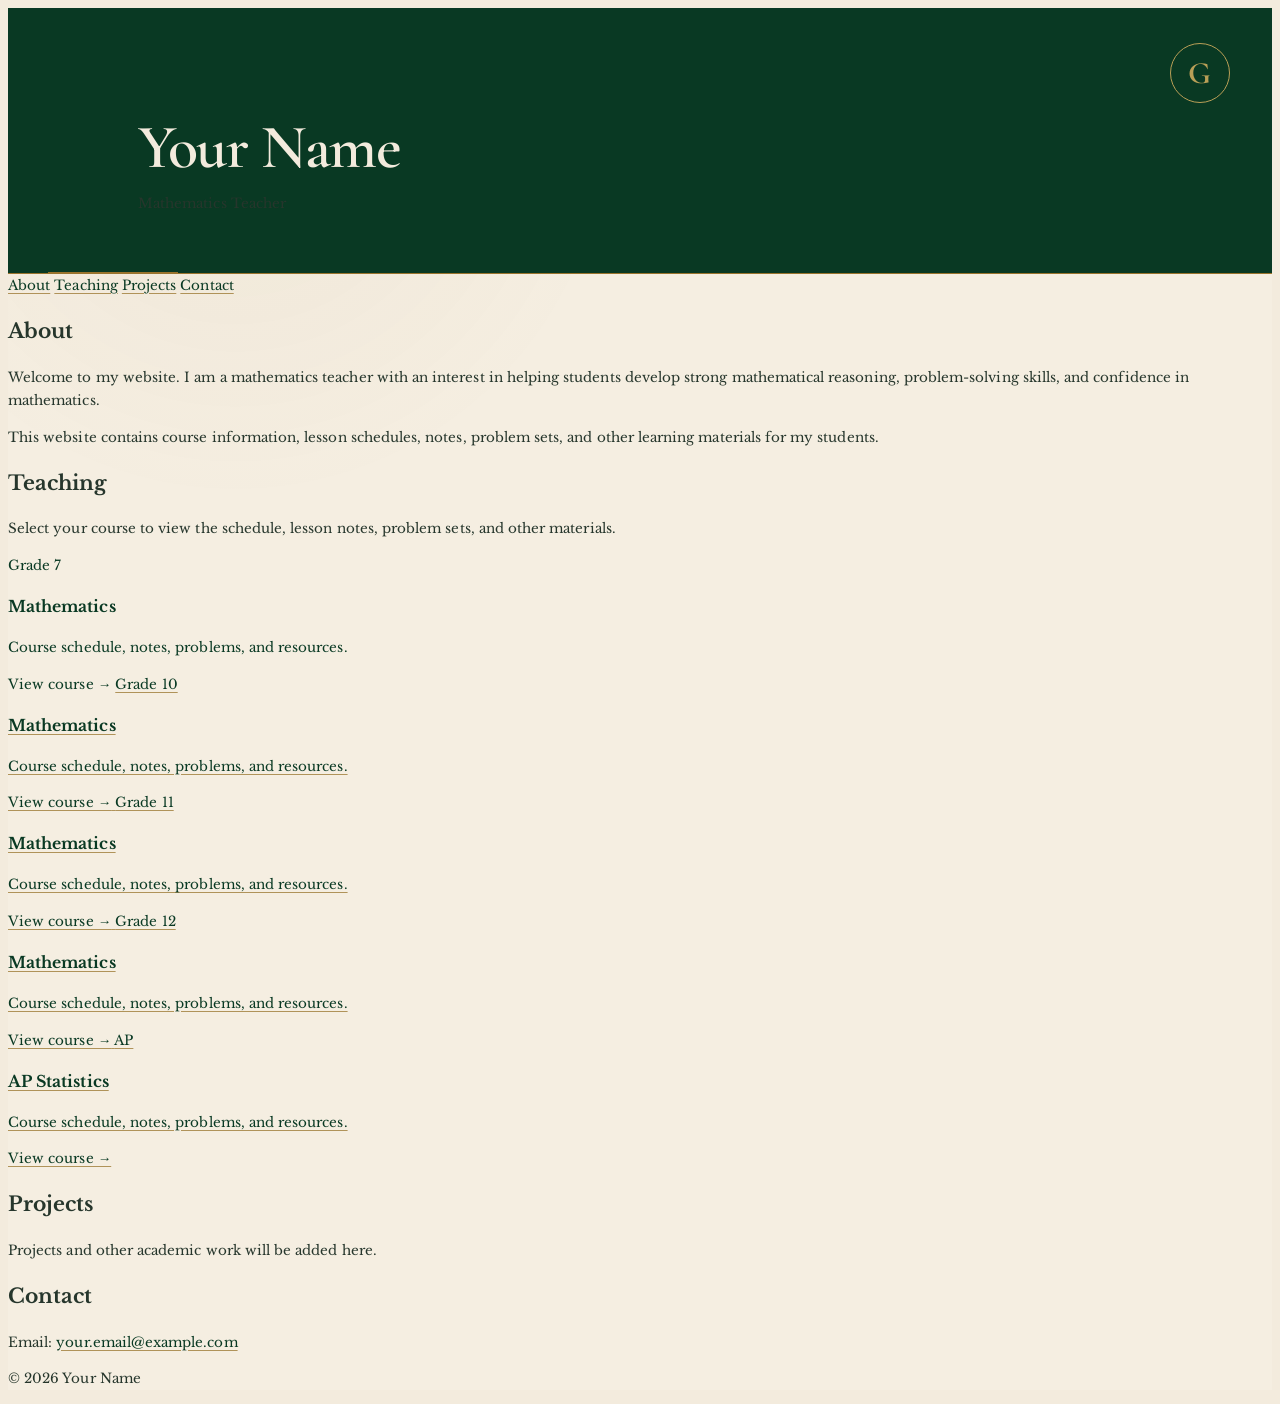
<file: index.html>
<!DOCTYPE html>
<html lang="en">
<head>
  <meta charset="UTF-8">
  <meta name="viewport" content="width=device-width, initial-scale=1.0">

  <title>Your Name | Teaching</title>

  
<link rel="stylesheet" href="old-money-theme.css">
</head>

<body>

  <!-- HEADER -->
  <header class="site-header">
    <div class="container">
      <h1>Your Name</h1>
      <p class="subtitle">Mathematics Teacher</p>
    </div>
  </header>


  <!-- NAVIGATION -->
  <nav class="navbar">
    <div class="container nav-container">
      <a href="#about">About</a>
      <a href="#teaching">Teaching</a>
      <a href="#projects">Projects</a>
      <a href="#contact">Contact</a>
    </div>
  </nav>


  <!-- MAIN CONTENT -->
  <main class="container">

    <!-- ABOUT -->
    <section id="about" class="section">
      <h2>About</h2>

      <p>
        Welcome to my website. I am a mathematics teacher with an interest
        in helping students develop strong mathematical reasoning,
        problem-solving skills, and confidence in mathematics.
      </p>

      <p>
        This website contains course information, lesson schedules,
        notes, problem sets, and other learning materials for my students.
      </p>
    </section>


    <!-- TEACHING -->
    <section id="teaching" class="section">
      <h2>Teaching</h2>

      <p class="section-intro">
        Select your course to view the schedule, lesson notes,
        problem sets, and other materials.
      </p>


      <div class="course-grid">

        <a class="course-card" ="courses/grade7.html">
          <span class="course-level">Grade 7</span>
          <h3>Mathematics</h3>
          <p>Course schedule, notes, problems, and resources.</p>
          <span class="course-link">View course →</span>
        </a>


        <a class="course-card" href="courses/grade10.html">
          <span class="course-level">Grade 10</span>
          <h3>Mathematics</h3>
          <p>Course schedule, notes, problems, and resources.</p>
          <span class="course-link">View course →</span>
        </a>


        <a class="course-card" href="courses/grade11.html">
          <span class="course-level">Grade 11</span>
          <h3>Mathematics</h3>
          <p>Course schedule, notes, problems, and resources.</p>
          <span class="course-link">View course →</span>
        </a>


        <a class="course-card" href="courses/grade12.html">
          <span class="course-level">Grade 12</span>
          <h3>Mathematics</h3>
          <p>Course schedule, notes, problems, and resources.</p>
          <span class="course-link">View course →</span>
        </a>


        <a class="course-card" href="courses/ap-statistics.html">
          <span class="course-level">AP</span>
          <h3>AP Statistics</h3>
          <p>Course schedule, notes, problems, and resources.</p>
          <span class="course-link">View course →</span>
        </a>

      </div>
    </section>


    <!-- PROJECTS -->
    <section id="projects" class="section">
      <h2>Projects</h2>

      <p>
        Projects and other academic work will be added here.
      </p>
    </section>


    <!-- CONTACT -->
    <section id="contact" class="section">
      <h2>Contact</h2>

      <p>
        Email:
        <a href="mailto:your.email@example.com">
          your.email@example.com
        </a>
      </p>
    </section>

  </main>


  <!-- FOOTER -->
  <footer>
    <div class="container">
      <p>© 2026 Your Name</p>
    </div>
  </footer>

</body>
</html>
</file>
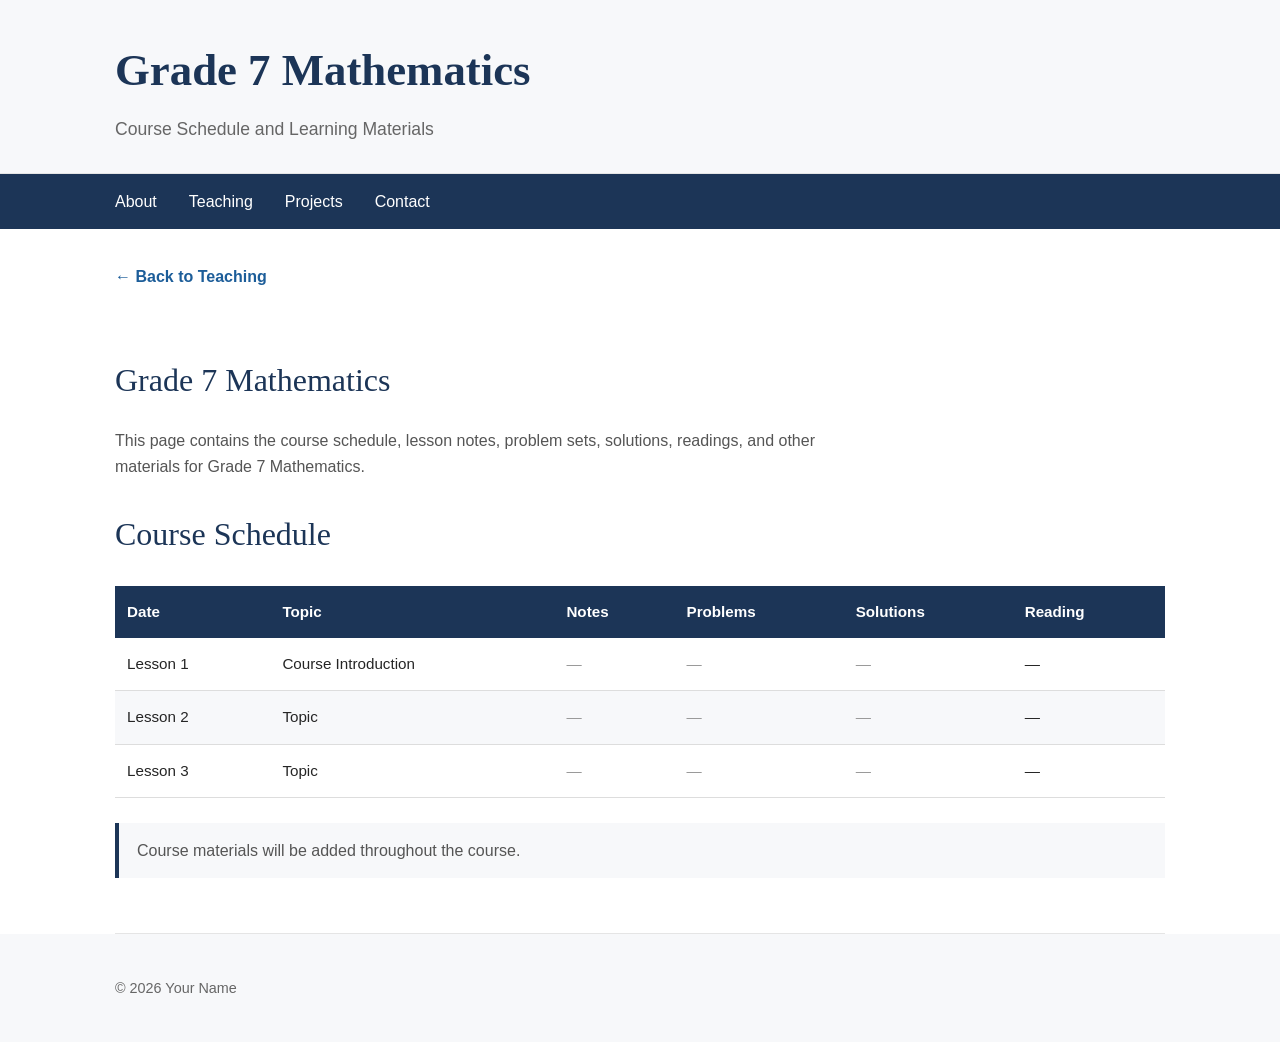
<file: courses/grade7.html>
<!DOCTYPE html>
<html lang="en">

<head>
  <meta charset="UTF-8">

  <meta
    name="viewport"
    content="width=device-width, initial-scale=1.0"
  >

  <title>Grade 7 Mathematics | Your Name</title>

  <link rel="stylesheet" href="../style.css">
</head>


<body>

  <!-- HEADER -->

  <header class="site-header compact-header">

    <div class="container">

      <h1>Grade 7 Mathematics</h1>

      <p class="subtitle">
        Course Schedule and Learning Materials
      </p>

    </div>

  </header>


  <!-- NAVIGATION -->

  <nav class="navbar">

    <div class="container nav-container">

      <a href="../index.html#about">About</a>

      <a href="../index.html#teaching">Teaching</a>

      <a href="../index.html#projects">Projects</a>

      <a href="../index.html#contact">Contact</a>

    </div>

  </nav>


  <!-- MAIN CONTENT -->

  <main class="container">

    <a class="back-link" href="../index.html#teaching">
      ← Back to Teaching
    </a>


    <section class="section">

      <h2 class="course-title">
        Grade 7 Mathematics
      </h2>

      <p class="course-description">
        This page contains the course schedule, lesson notes,
        problem sets, solutions, readings, and other materials
        for Grade 7 Mathematics.
      </p>


      <h2>Course Schedule</h2>

      <div class="table-wrapper">

        <table class="schedule-table">

          <thead>

            <tr>
              <th>Date</th>
              <th>Topic</th>
              <th>Notes</th>
              <th>Problems</th>
              <th>Solutions</th>
              <th>Reading</th>
            </tr>

          </thead>


          <tbody>

            <tr>

              <td>Lesson 1</td>

              <td>
                Course Introduction
              </td>

              <td class="material-missing">
                —
              </td>

              <td class="material-missing">
                —
              </td>

              <td class="material-missing">
                —
              </td>

              <td>
                —
              </td>

            </tr>


            <tr>

              <td>Lesson 2</td>

              <td>
                Topic
              </td>

              <td class="material-missing">
                —
              </td>

              <td class="material-missing">
                —
              </td>

              <td class="material-missing">
                —
              </td>

              <td>
                —
              </td>

            </tr>


            <tr>

              <td>Lesson 3</td>

              <td>
                Topic
              </td>

              <td class="material-missing">
                —
              </td>

              <td class="material-missing">
                —
              </td>

              <td class="material-missing">
                —
              </td>

              <td>
                —
              </td>

            </tr>

          </tbody>

        </table>

      </div>


      <div class="course-note">

        Course materials will be added throughout the course.

      </div>

    </section>

  </main>


  <footer>

    <div class="container">

      <p>© 2026 Your Name</p>

    </div>

  </footer>

</body>

</html>
</file>
<file: old-money-theme.css>
/* ==========================================================
   GIO — OLD MONEY / PRIVATE LIBRARY THEME
   Designed as a drop-in override for gio-master-curriculum.html

   Palette
   Deep green:   #093923
   Cream:        #F3EBDD
   Antique gold: #9A742D
   Oxblood:      #6E2422
   ========================================================== */

@import url('https://fonts.googleapis.com/css2?family=Cormorant+Garamond:ital,wght@0,500;0,600;0,700;1,500&family=Libre+Baskerville:ital,wght@0,400;0,700;1,400&family=IBM+Plex+Mono:wght@400;500;600&display=swap');

:root {
  --bg: #F3EBDD;
  --surface: #F8F2E7;
  --surface-2: #ECE0CC;
  --border: #CBB992;
  --muted: #A9956F;

  --text: #26362C;
  --text-dim: #6F7468;
  --text-hi: #093923;

  --green: #093923;
  --green-soft: #164B36;
  --green-wash: rgba(9, 57, 35, 0.075);

  --gold: #9A742D;
  --gold-dark: #6C501E;
  --gold-wash: rgba(154, 116, 45, 0.11);

  --red: #6E2422;
  --red-soft: #85332E;
  --red-wash: rgba(110, 36, 34, 0.10);

  /* Existing semantic variables remapped to the new palette */
  --accent-ml: #0F5338;
  --accent-sys: #6E2422;
  --accent-math: #8A6828;
  --accent-plat: #9A742D;

  --accent-ml-dim: rgba(15, 83, 56, 0.09);
  --accent-sys-dim: rgba(110, 36, 34, 0.09);
  --accent-math-dim: rgba(138, 104, 40, 0.10);
  --accent-plat-dim: rgba(154, 116, 45, 0.11);

  --mono: 'IBM Plex Mono', monospace;
  --sans: 'Libre Baskerville', Georgia, serif;
  --serif: 'Cormorant Garamond', Georgia, serif;

  --shadow-sm: 0 3px 14px rgba(49, 42, 28, 0.055);
  --shadow-md: 0 10px 30px rgba(49, 42, 28, 0.075);
}


/* ---------- PAGE ---------- */

html {
  background: var(--bg);
}

body {
  background:
    radial-gradient(circle at 18% 8%, rgba(154, 116, 45, 0.055), transparent 24rem),
    linear-gradient(rgba(255,255,255,0.13), rgba(255,255,255,0.13)),
    var(--bg);
  color: var(--text);
  font-family: var(--sans);
  font-size: 13.5px;
  line-height: 1.72;
  letter-spacing: 0.004em;
}

::selection {
  background: var(--green);
  color: var(--bg);
}


/* ---------- HEADER ---------- */

header {
  position: relative;
  max-width: 1100px;
  padding: 68px 40px 44px;
  border-bottom: 1px solid var(--border);
}

header::before {
  content: "G";
  position: absolute;
  right: 42px;
  top: 35px;
  width: 58px;
  height: 58px;
  display: grid;
  place-items: center;
  border: 1px solid var(--gold);
  border-radius: 50%;
  color: var(--gold-dark);
  font-family: var(--serif);
  font-size: 31px;
  font-weight: 700;
  line-height: 1;
  opacity: 0.92;
}

header::after {
  content: "";
  position: absolute;
  left: 40px;
  bottom: -1px;
  width: 130px;
  height: 2px;
  background: var(--green);
}

.header-eyebrow {
  margin-bottom: 18px;
  color: var(--gold-dark);
  font-family: var(--mono);
  font-size: 9px;
  font-weight: 600;
  letter-spacing: .19em;
}

h1 {
  max-width: 760px;
  margin-bottom: 14px;
  color: var(--green);
  font-family: var(--serif);
  font-size: clamp(38px, 5.6vw, 62px);
  font-weight: 600;
  line-height: .98;
  letter-spacing: -0.022em;
}

.header-sub {
  max-width: 660px;
  color: #566258;
  font-family: var(--sans);
  font-size: 13px;
  line-height: 1.8;
}


/* ---------- LEGEND ---------- */

.legend {
  gap: 12px 26px;
  padding: 20px 40px;
  border-bottom: 1px solid var(--border);
}

.legend-item {
  color: #6E705F;
  font-family: var(--mono);
  font-size: 9px;
  font-weight: 500;
  letter-spacing: .095em;
  text-transform: uppercase;
}

.legend-dot {
  width: 7px;
  height: 7px;
  border-radius: 50%;
  box-shadow: 0 0 0 3px rgba(255,255,255,.27);
}


/* ---------- MAIN TIMELINE ---------- */

.timeline {
  padding-top: 50px;
}


/* ---------- OVERVIEW ---------- */

.overview-strip {
  gap: 0;
  overflow: hidden;
  margin-bottom: 54px;
  background: transparent;
  border: 1px solid var(--green);
  border-radius: 0;
  box-shadow: var(--shadow-sm);
}

.overview-cell {
  position: relative;
  background: rgba(248, 242, 231, .78);
  padding: 21px 22px 20px;
  border-right: 1px solid rgba(9,57,35,.24);
}

.overview-cell:last-child {
  border-right: 0;
}

.overview-cell-label {
  color: var(--gold-dark);
  font-family: var(--mono);
  font-size: 8.5px;
  font-weight: 600;
  letter-spacing: .16em;
}

.overview-cell-value {
  color: var(--green);
  font-family: var(--serif);
  font-size: 32px;
  font-weight: 700;
  line-height: 1;
}

.overview-cell-sub {
  margin-top: 6px;
  color: #737263;
  font-size: 10px;
}


/* ---------- TRACK HEADERS ---------- */

.track-header {
  gap: 15px;
  margin-top: 58px;
  margin-bottom: 12px;
}

.track-label {
  border: 1px solid currentColor;
  border-radius: 0;
  padding: 5px 10px 4px;
  background: transparent !important;
  font-family: var(--mono);
  font-size: 8.5px;
  font-weight: 600;
  letter-spacing: .16em;
}

.track-label.ml {
  color: var(--green);
}

.track-label.sys {
  color: var(--red);
}

.track-label.math {
  color: var(--gold-dark);
}

.track-label.plat {
  color: var(--gold);
}

.track-rule {
  background: linear-gradient(90deg, var(--border), transparent);
}

.track-header > span:last-child {
  color: #81775F !important;
  font-size: 9px !important;
  letter-spacing: .05em;
}


/* ---------- PHASE CARDS ---------- */

.phase {
  margin-bottom: 13px;
  overflow: hidden;
  border: 1px solid #C7B893;
  border-radius: 0;
  background: rgba(248, 242, 231, .62);
  box-shadow: var(--shadow-sm);
  transition:
    transform .18s ease,
    border-color .18s ease,
    box-shadow .18s ease;
}

.phase:hover {
  transform: translateY(-1px);
  border-color: var(--gold);
  box-shadow: var(--shadow-md);
}

.phase.open {
  border-color: #A89467;
}

.phase-header {
  position: relative;
  gap: 18px;
  padding: 17px 20px;
  background:
    linear-gradient(90deg, rgba(9,57,35,.04), transparent 28%),
    rgba(248, 242, 231, .78);
}

.phase-header::before {
  content: "";
  position: absolute;
  top: 0;
  left: 0;
  bottom: 0;
  width: 3px;
  background: var(--green);
  opacity: 0;
  transition: opacity .18s ease;
}

.phase:hover .phase-header::before,
.phase.open .phase-header::before {
  opacity: 1;
}

.phase-num {
  color: var(--gold-dark);
  font-family: var(--serif);
  font-size: 18px;
  font-weight: 700;
  letter-spacing: .04em;
}

.phase-name {
  color: var(--green);
  font-family: var(--serif);
  font-size: 19px;
  font-weight: 700;
  line-height: 1.05;
}

.phase-meta {
  margin-top: 5px;
  color: #847B67;
  font-family: var(--mono);
  font-size: 9px;
  letter-spacing: .025em;
}

.phase-goal-tag {
  border: 1px solid rgba(154,116,45,.34);
  border-radius: 999px;
  background: var(--gold-wash) !important;
  color: var(--gold-dark) !important;
  font-size: 8.5px;
  padding: 4px 9px;
}

.phase-chevron {
  color: var(--gold-dark);
}

.phase-body {
  padding: 0 20px 22px;
  border-top: 1px solid #D9CDAF;
  background: rgba(255, 252, 246, .43);
}


/* ---------- GOAL STATEMENT ---------- */

.goal-statement {
  padding: 18px 2px 17px;
  margin-bottom: 18px;
  border-bottom: 1px solid #D9CDAF;
  color: #596459;
  font-family: var(--serif);
  font-size: 16px;
  font-style: italic;
  line-height: 1.55;
}


/* ---------- COURSE ROWS ---------- */

.course-list {
  gap: 9px;
}

.course-row {
  position: relative;
  padding: 13px 15px;
  border: 1px solid #D9CDAF;
  border-radius: 0;
  background: rgba(243, 235, 221, .48);
  transition:
    background .16s ease,
    border-color .16s ease;
}

.course-row:hover {
  border-color: #BAA574;
  background: #F7F0E3;
}

.course-name {
  margin-bottom: 5px;
  color: var(--green);
  font-family: var(--sans);
  font-size: 12.3px;
  font-weight: 700;
  line-height: 1.45;
}

.course-note {
  color: #6B7067;
  font-family: var(--sans);
  font-size: 10.8px;
  line-height: 1.65;
}


/* ---------- TAGS ---------- */

.course-tag {
  border: 1px solid currentColor;
  border-radius: 999px;
  background: transparent !important;
  font-family: var(--mono);
  font-size: 8px;
  font-weight: 600;
  letter-spacing: .065em;
  padding: 3px 7px;
}

.tag-core {
  color: var(--green);
  background: var(--green-wash) !important;
}

.tag-book {
  color: var(--gold-dark);
  background: var(--gold-wash) !important;
}

.tag-tool {
  color: #75581F;
  background: rgba(154,116,45,.075) !important;
}

.tag-ref {
  color: var(--red);
  background: var(--red-wash) !important;
}

.tag-project {
  color: #8A4F1D;
  background: rgba(138,79,29,.08) !important;
}

.tag-os {
  color: #6B3D46;
  background: rgba(107,61,70,.08) !important;
}


/* ---------- TOOLS ---------- */

.tools-section {
  margin-top: 18px;
  padding-top: 16px;
   
  border-top: 1px solid #D9CDAF;
}

.tools-label {
  color: var(--gold-dark);
  font-size: 8.5px;
  font-weight: 600;
  letter-spacing: .15em;
}

.tool-chip {
  border: 1px solid #CDBD99;
  border-radius: 0;
  background: rgba(255,255,255,.22);
  color: #3B493F;
  font-family: var(--mono);
  font-size: 9px;
  padding: 5px 9px;
}


/* ---------- CALLOUT ---------- */

.callout {
  position: relative;
  margin-top: 18px;
  padding: 14px 16px 14px 18px;
  border: 0;
  border-left: 3px solid var(--red);
  border-radius: 0;
  background:
    linear-gradient(90deg, var(--red-wash), rgba(110,36,34,.015));
  color: #69695D;
  font-size: 10.7px;
  line-height: 1.7;
}

.callout strong {
  color: var(--red);
}


/* ---------- TABLES ---------- */

.math-table,
.lang-table {
  overflow: hidden;
  border: 1px solid #D2C19A;
  background: rgba(248,242,231,.45);
}

.math-table th,
.lang-table th {
  padding: 9px 12px;
  border-bottom: 1px solid #CDBC96;
  background: rgba(9,57,35,.05);
  color: var(--gold-dark);
  font-size: 8px;
  font-weight: 600;
  letter-spacing: .13em;
}

.math-table td,
.lang-table td {
  padding: 10px 12px;
  border-bottom: 1px solid #DDD2B8;
  color: #576159;
  font-size: 10.5px;
}

.math-table td:first-child,
.lang-table td:first-child {
  color: var(--green);
}

.math-table td:last-child {
  color: var(--gold-dark);
}


/* ---------- SECTION DIVIDER ---------- */

.section-divider {
  margin: 60px 0 30px;
}

.section-divider-line {
  background: linear-gradient(90deg, transparent, var(--border), transparent);
}

.section-divider-label {
  color: var(--gold-dark);
  font-family: var(--serif);
  font-size: 14px;
  font-weight: 600;
  font-variant: small-caps;
  letter-spacing: .12em;
  text-transform: none;
}


/* ---------- LINKS ---------- */

a {
  color: var(--green);
  text-decoration-color: rgba(154,116,45,.75);
  text-underline-offset: 3px;
}

a:hover {
  color: var(--red);
}


/* ---------- SCROLLBAR ---------- */

::-webkit-scrollbar {
  width: 10px;
}

::-webkit-scrollbar-track {
  background: #E9DECA;
}

::-webkit-scrollbar-thumb {
  background: #A69164;
  border: 3px solid #E9DECA;
}

::-webkit-scrollbar-thumb:hover {
  background: var(--green);
}


/* ---------- MOBILE ---------- */

@media (max-width: 700px) {
  header,
  .legend,
  .timeline {
    padding-left: 20px;
    padding-right: 20px;
  }

  header {
    padding-top: 52px;
  }

  header::before {
    right: 20px;
    top: 25px;
    width: 42px;
    height: 42px;
    font-size: 23px;
  }

  header::after {
    left: 20px;
  }

  h1 {
    max-width: calc(100% - 45px);
    font-size: clamp(35px, 12vw, 48px);
  }

  .overview-strip {
    grid-template-columns: 1fr 1fr;
  }

  .overview-cell {
    border-bottom: 1px solid rgba(9,57,35,.20);
  }

  .phase-header {
    grid-template-columns: auto 1fr;
  }

  .phase-goal-tag,
  .phase-chevron {
    display: none;
  }

  .course-row {
    grid-template-columns: 1fr;
  }
}



header {
  max-width: none;
  padding-left: max(40px, calc((100vw - 1020px)/2));
  padding-right: max(40px, calc((100vw - 1020px)/2));
  background: #093923;
  border-bottom-color: #9A742D;
}

header::after { background: #9A742D; }

.header-eyebrow { color: #C8A85C; }

h1 { color: #F3EBDD; }

.header-sub { color: #D7CFBE; }

header::before {
  color: #C8A85C;
  border-color: #C8A85C;
}
</file>
<file: style.css>
/* ------------------------------
   GENERAL
-------------------------------- */

* {
  box-sizing: border-box;
}

html {
  scroll-behavior: smooth;
}

body {
  margin: 0;
  font-family: Arial, Helvetica, sans-serif;
  color: #252525;
  background: #ffffff;
  line-height: 1.6;
}

.container {
  width: min(1050px, 90%);
  margin: 0 auto;
}


/* ------------------------------
   HEADER
-------------------------------- */

.site-header {
  padding: 55px 0 40px;
  background: #f7f8fa;
  border-bottom: 1px solid #e5e5e5;
}

.site-header h1 {
  margin: 0;
  font-family: Georgia, "Times New Roman", serif;
  font-size: 2.8rem;
  font-weight: 600;
  color: #1c3557;
}

.subtitle {
  margin: 8px 0 0;
  color: #666;
  font-size: 1.1rem;
}


/* ------------------------------
   NAVIGATION
-------------------------------- */

.navbar {
  background: #1c3557;
}

.nav-container {
  display: flex;
  gap: 32px;
}

.navbar a {
  display: block;
  padding: 15px 0;
  color: white;
  text-decoration: none;
  font-weight: 500;
}

.navbar a:hover {
  text-decoration: underline;
}


/* ------------------------------
   SECTIONS
-------------------------------- */

.section {
  padding: 55px 0;
  border-bottom: 1px solid #e5e5e5;
}

.section h2 {
  margin-top: 0;
  margin-bottom: 22px;
  font-family: Georgia, "Times New Roman", serif;
  font-size: 2rem;
  font-weight: 500;
  color: #1c3557;
}

.section-intro {
  max-width: 700px;
  margin-bottom: 30px;
  color: #555;
}


/* ------------------------------
   COURSE CARDS
-------------------------------- */

.course-grid {
  display: grid;
  grid-template-columns: repeat(2, 1fr);
  gap: 22px;
}

.course-card {
  display: block;
  padding: 25px;
  border: 1px solid #d8dce2;
  border-radius: 6px;
  background: #ffffff;
  color: inherit;
  text-decoration: none;
  transition: 0.2s ease;
}

.course-card:hover {
  border-color: #1c3557;
  transform: translateY(-2px);
  box-shadow: 0 4px 12px rgba(0, 0, 0, 0.08);
}

.course-level {
  display: block;
  margin-bottom: 5px;
  color: #697386;
  font-size: 0.85rem;
  font-weight: 600;
  text-transform: uppercase;
  letter-spacing: 0.08em;
}

.course-card h3 {
  margin: 0 0 10px;
  font-family: Georgia, "Times New Roman", serif;
  font-size: 1.4rem;
  color: #1c3557;
}

.course-card p {
  margin: 0 0 15px;
  color: #555;
}

.course-link {
  color: #1c5d99;
  font-weight: 600;
}


/* ------------------------------
   LINKS
-------------------------------- */

main a {
  color: #1c5d99;
}


/* ------------------------------
   FOOTER
-------------------------------- */

footer {
  padding: 28px 0;
  background: #f7f8fa;
  color: #666;
  font-size: 0.9rem;
}


/* ------------------------------
   MOBILE
-------------------------------- */

@media (max-width: 700px) {

  .site-header h1 {
    font-size: 2.2rem;
  }

  .nav-container {
    gap: 20px;
    overflow-x: auto;
  }

  .course-grid {
    grid-template-columns: 1fr;
  }
}


/* ------------------------------
   COURSE PAGES
-------------------------------- */

.compact-header {
  padding: 35px 0 30px;
}

.back-link {
  display: inline-block;
  margin-top: 35px;
  margin-bottom: 10px;
  text-decoration: none;
  font-weight: 600;
}

.course-title {
  margin-bottom: 10px;
}

.course-description {
  max-width: 750px;
  color: #555;
  margin-bottom: 30px;
}


/* ------------------------------
   COURSE SCHEDULE TABLE
-------------------------------- */

.table-wrapper {
  width: 100%;
  overflow-x: auto;
  margin-top: 25px;
}

.schedule-table {
  width: 100%;
  min-width: 800px;
  border-collapse: collapse;
  font-size: 0.95rem;
}

.schedule-table th {
  padding: 14px 12px;
  background: #1c3557;
  color: white;
  text-align: left;
  font-weight: 600;
}

.schedule-table td {
  padding: 14px 12px;
  border-bottom: 1px solid #ddd;
  vertical-align: top;
}

.schedule-table tbody tr:nth-child(even) {
  background: #f7f8fa;
}

.schedule-table tbody tr:hover {
  background: #eef3f8;
}

.schedule-table a {
  font-weight: 600;
  text-decoration: none;
}

.schedule-table a:hover {
  text-decoration: underline;
}

.material-missing {
  color: #999;
}

.course-note {
  padding: 15px 18px;
  margin-top: 25px;
  background: #f7f8fa;
  border-left: 4px solid #1c3557;
  color: #555;
}
</file>
